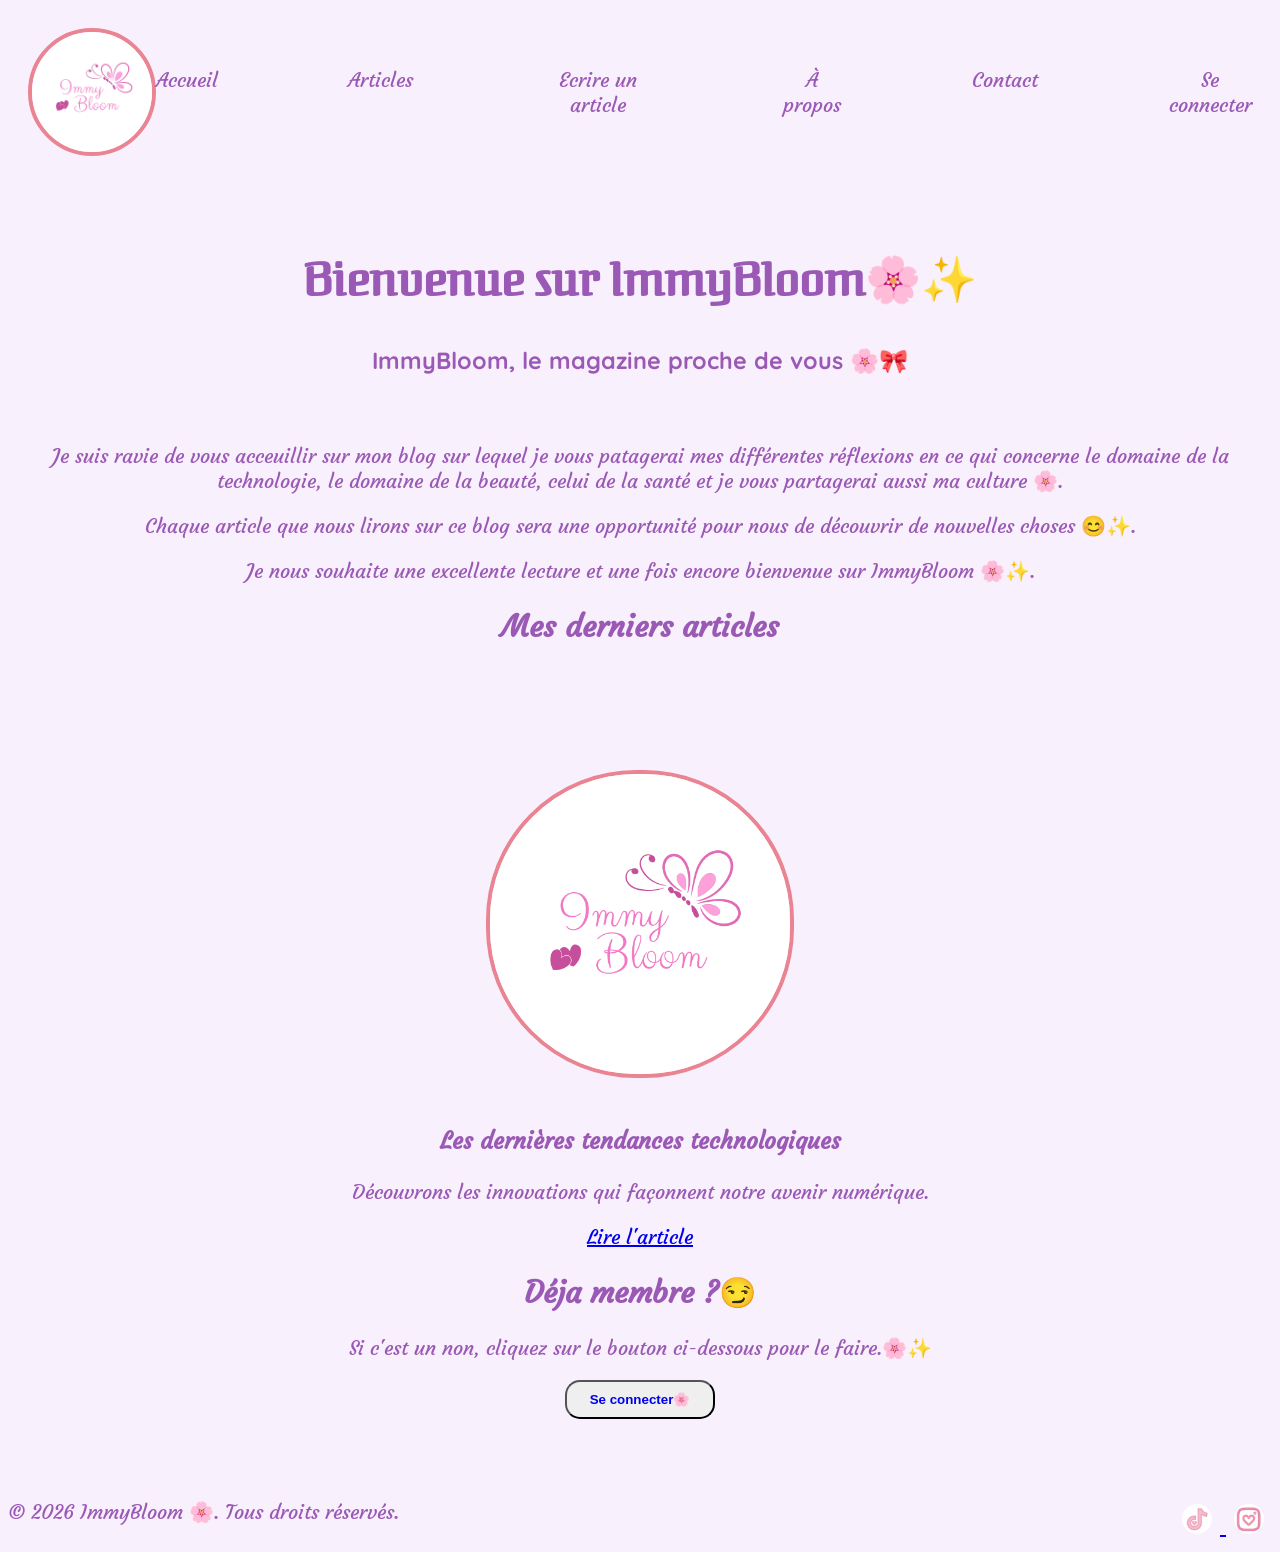
<file: index.html>
<!DOCTYPE html>
<html lang="en">
<head>
    <meta charset="UTF-8">
    <meta name="viewport" content="width=device-width, initial-scale=1.0">
    <title>ImmyBloom</title>
    <link rel="stylesheet" href="/styles/style.css">
    <link rel="icon" href="/styles/blog logo.png">
    <style>
        @import url('https://fonts.googleapis.com/css2?family=Archivo:ital,wght@0,100..900;1,100..900&family=Courgette&family=Federant&family=Inter:ital,opsz,wght@0,14..32,100..900;1,14..32,100..900&family=Lora:ital,wght@0,400..700;1,400..700&family=Nunito:ital,wght@0,200..1000;1,200..1000&family=Playfair+Display:ital,wght@0,400..900;1,400..900&family=Playwrite+NZ+Basic:wght@100..400&family=Quicksand:wght@300..700&display=swap');
    </style>
</head>
<body>
    <header>
        <img src="/styles/blog logo.png" alt="immy" class="logo">
        <nav>  
            <ul>
                <li><a href="home.html">Accueil</a></li>
                <li><a href="arti.html">Articles</a></li>
                <li><a href="newarti.html">Ecrire un article</a></li>
                <li><a href="about.html">À propos</a></li>
                <li><a href="contact.html">Contact</a></li>
                <li><a href="login.html">Se connecter</a></li>
            </ul>
        </nav>
    </header>
    <main>
        <section class="ben">
            <h2> Bienvenue sur ImmyBloom🌸✨</h2>
        </section>
        <section class="benvenida">
            <h3>ImmyBloom, le magazine proche de vous 🌸🎀</h3> <br>
            <p> Je suis ravie de vous acceuillir sur mon blog sur lequel je vous patagerai mes différentes réflexions en ce qui concerne le domaine de la technologie, le domaine de la beauté, celui de la santé et je vous partagerai aussi ma culture 🌸.</p>
            <p>Chaque article que nous lirons sur ce blog sera une opportunité pour nous de découvrir de nouvelles choses 😊✨.</p>
            <p>Je nous souhaite une excellente lecture et une fois encore bienvenue sur ImmyBloom 🌸✨.</p>
        </section>
        <section class="last">
            <h2>Mes derniers articles</h2>
            <div class="articles">
                <div class="arti">
                    <img src="/styles/blog logo.png" alt="Article 1">
                    <h3>Les dernières tendances technologiques</h3>
                    <p>Découvrons les innovations qui façonnent notre avenir numérique.</p>
                    <a href="arti.html">Lire l'article</a>
                </div>
        </section>
        <section class="cta">
            <h2>Déja membre ?😏</h2>
            <p>Si c'est un non, cliquez sur le bouton ci-dessous pour le faire.🌸✨</p>
            <button><a href="login.html">Se connecter🌸</a></button>
        </section>
    </main>
    <footer>
        <p>© 2026 ImmyBloom 🌸. Tous droits réservés.</p>
        <div class="rslinks">
            <a href="https://www.tiktok.com/@immybloom26?_r=1&_t=ZS-94QoeeWWgQW">
                <img src="/styles/LogoTikTok.jpg" alt="Tiktok">
            </a>
            <a href="https://www.instagram.com/immyb_loom/">
                <img src="/styles/logoInsta.jpg" alt="Instagram">
            </a>
        </div>
    </footer>
</body>
</html>
</file>
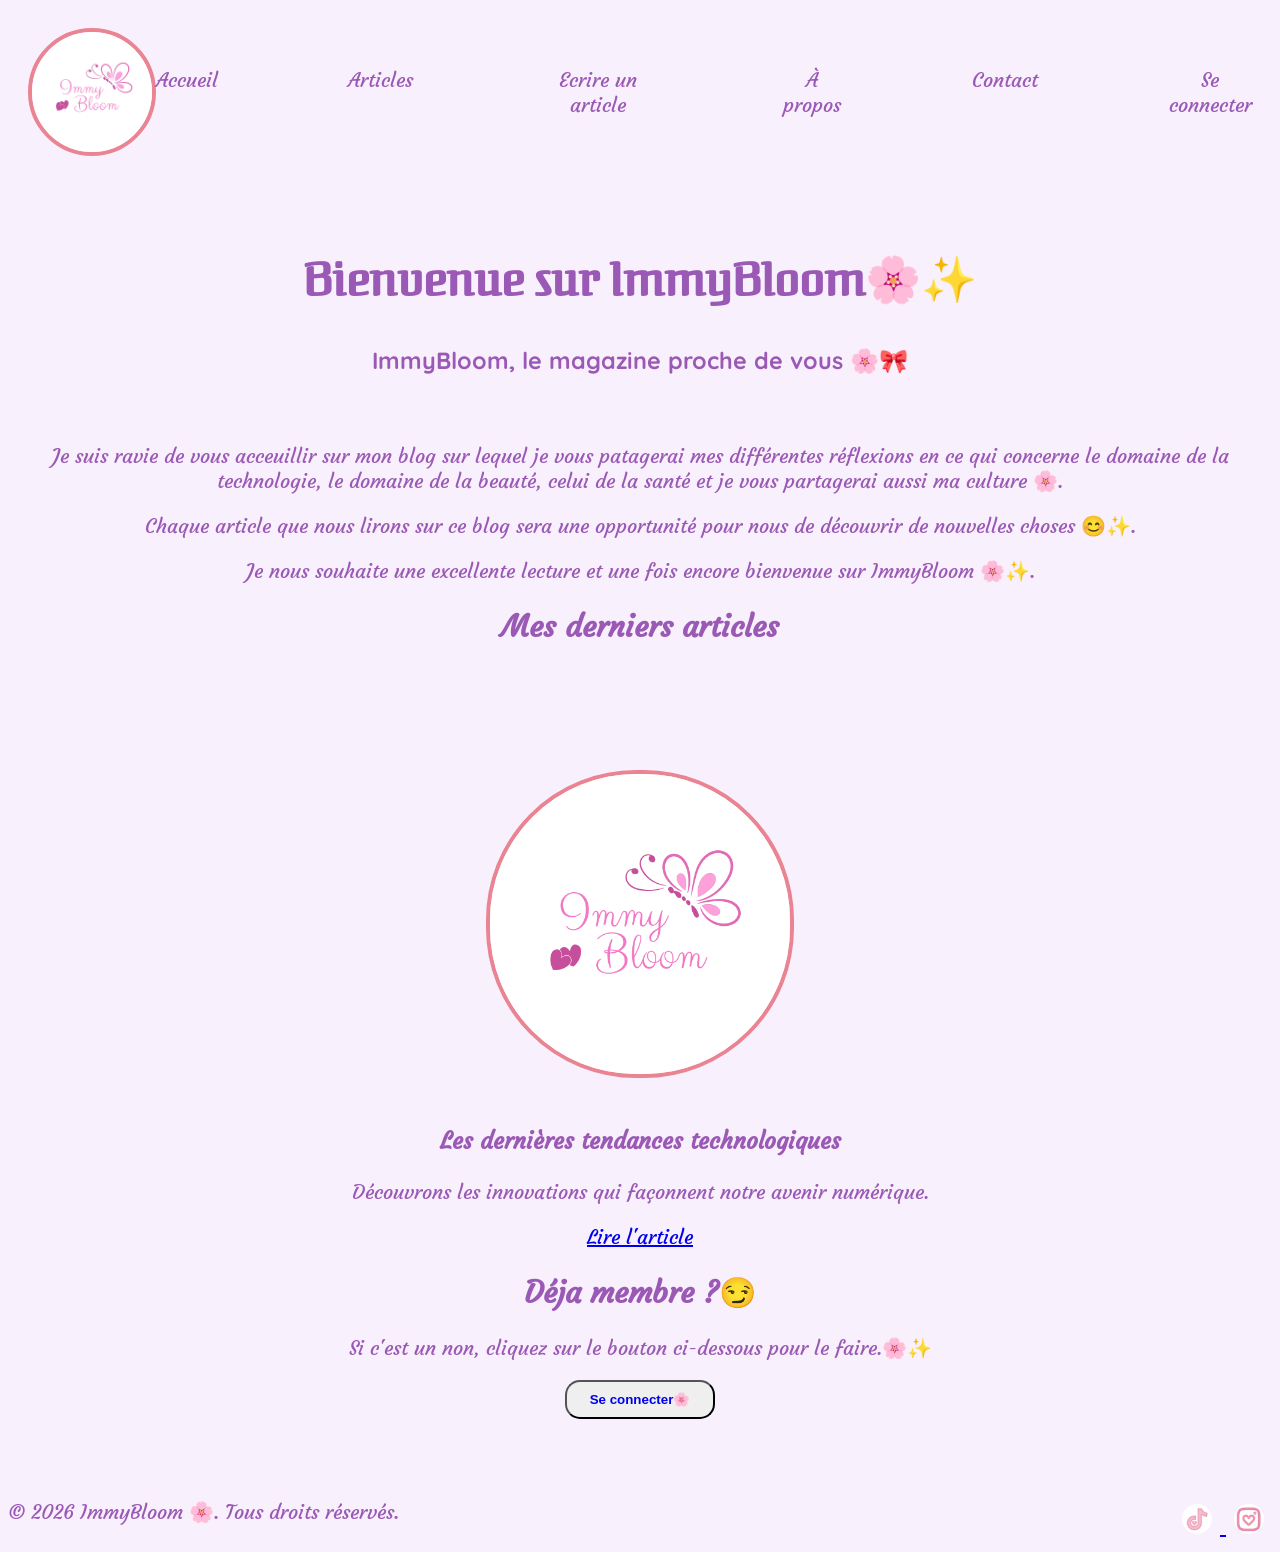
<file: templates/index.html>
<!DOCTYPE html>
<html lang="en">
<head>
    <meta charset="UTF-8">
    <meta name="viewport" content="width=device-width, initial-scale=1.0">
    <title>ImmyBloom</title>
    <link rel="stylesheet" href="/styles/style.css">
    <link rel="icon" href="/styles/blog logo.png">
    <style>
        @import url('https://fonts.googleapis.com/css2?family=Archivo:ital,wght@0,100..900;1,100..900&family=Courgette&family=Federant&family=Inter:ital,opsz,wght@0,14..32,100..900;1,14..32,100..900&family=Lora:ital,wght@0,400..700;1,400..700&family=Nunito:ital,wght@0,200..1000;1,200..1000&family=Playfair+Display:ital,wght@0,400..900;1,400..900&family=Playwrite+NZ+Basic:wght@100..400&family=Quicksand:wght@300..700&display=swap');
    </style>
</head>
<body>
    <header>
        <img src="/styles/blog logo.png" alt="immy" class="logo">
        <nav>  
            <ul>
                <li><a href="home.html">Accueil</a></li>
                <li><a href="arti.html">Articles</a></li>
                <li><a href="newarti.html">Ecrire un article</a></li>
                <li><a href="about.html">À propos</a></li>
                <li><a href="contact.html">Contact</a></li>
                <li><a href="login.html">Se connecter</a></li>
            </ul>
        </nav>
    </header>
    <main>
        <section class="ben">
            <h2> Bienvenue sur ImmyBloom🌸✨</h2>
        </section>
        <section class="benvenida">
            <h3>ImmyBloom, le magazine proche de vous 🌸🎀</h3> <br>
            <p> Je suis ravie de vous acceuillir sur mon blog sur lequel je vous patagerai mes différentes réflexions en ce qui concerne le domaine de la technologie, le domaine de la beauté, celui de la santé et je vous partagerai aussi ma culture 🌸.</p>
            <p>Chaque article que nous lirons sur ce blog sera une opportunité pour nous de découvrir de nouvelles choses 😊✨.</p>
            <p>Je nous souhaite une excellente lecture et une fois encore bienvenue sur ImmyBloom 🌸✨.</p>
        </section>
        <section class="last">
            <h2>Mes derniers articles</h2>
            <div class="articles">
                <div class="arti">
                    <img src="/styles/blog logo.png" alt="Article 1">
                    <h3>Les dernières tendances technologiques</h3>
                    <p>Découvrons les innovations qui façonnent notre avenir numérique.</p>
                    <a href="arti.html">Lire l'article</a>
                </div>
        </section>
        <section class="cta">
            <h2>Déja membre ?😏</h2>
            <p>Si c'est un non, cliquez sur le bouton ci-dessous pour le faire.🌸✨</p>
            <button><a href="login.html">Se connecter🌸</a></button>
        </section>
    </main>
    <footer>
        <p>© 2026 ImmyBloom 🌸. Tous droits réservés.</p>
        <div class="rslinks">
            <a href="https://www.tiktok.com/@immybloom26?_r=1&_t=ZS-94QoeeWWgQW">
                <img src="/styles/LogoTikTok.jpg" alt="Tiktok">
            </a>
            <a href="https://www.instagram.com/immyb_loom/">
                <img src="/styles/logoInsta.jpg" alt="Instagram">
            </a>
        </div>
    </footer>
</body>
</html>
</file>
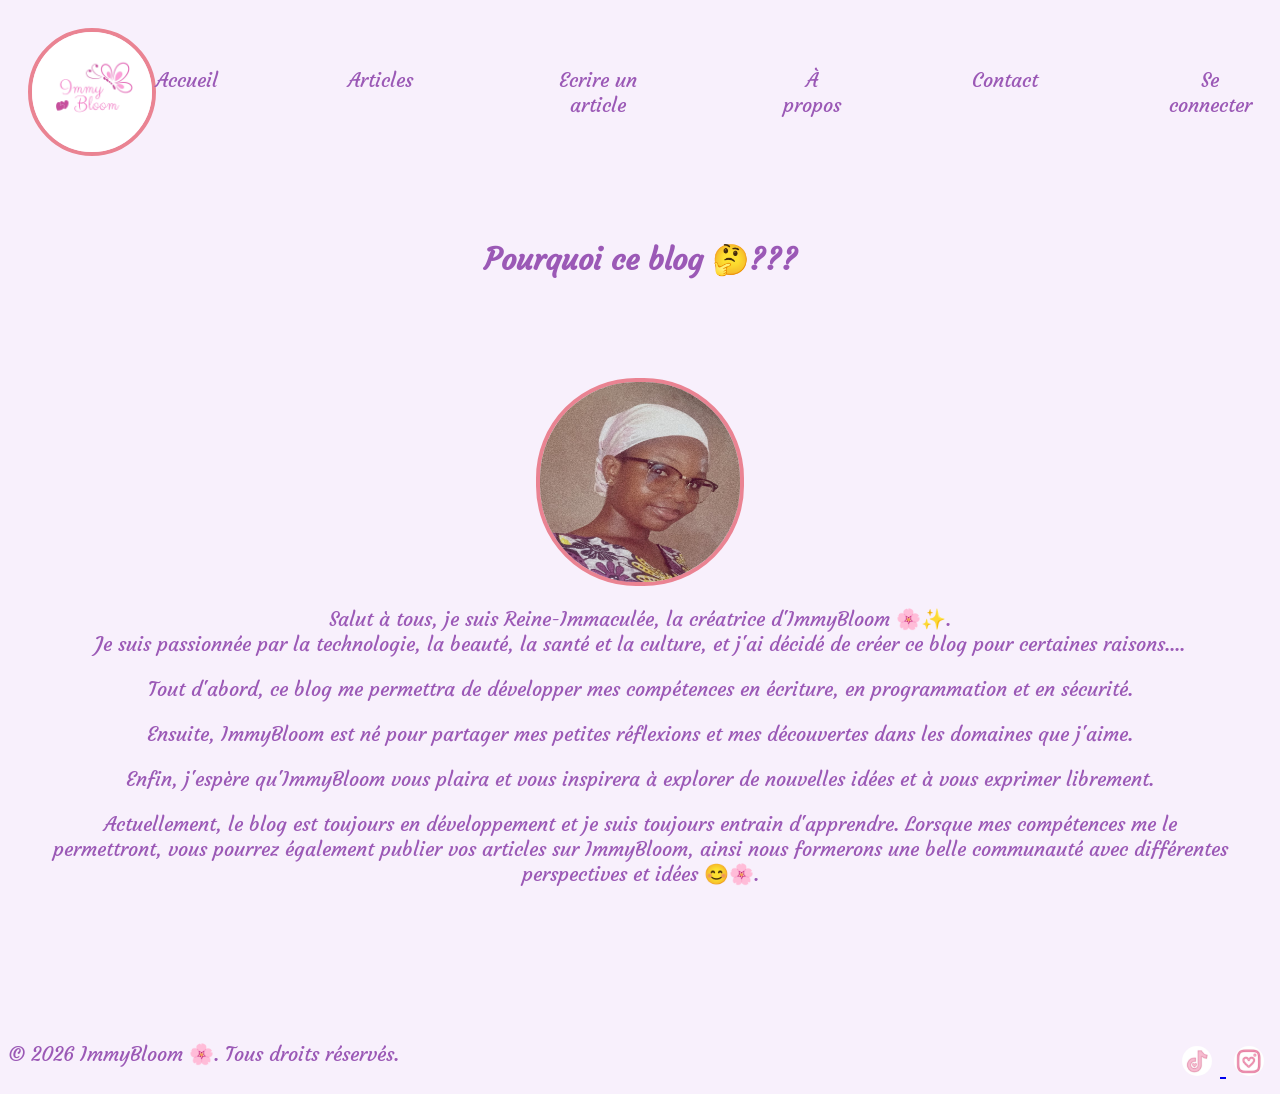
<file: about.html>
<!DOCTYPE html>
<html lang="en">
<head>
    <meta charset="UTF-8">
    <meta name="viewport" content="width=device-width, initial-scale=1.0">
    <title>ImmyBloom</title>
    <link rel="stylesheet" href="/styles/style.css">
    <link rel="icon" href="/Corps.svg">
    <style>
        @import url('https://fonts.googleapis.com/css2?family=Archivo:ital,wght@0,100..900;1,100..900&family=Courgette&family=Federant&family=Inter:ital,opsz,wght@0,14..32,100..900;1,14..32,100..900&family=Lora:ital,wght@0,400..700;1,400..700&family=Nunito:ital,wght@0,200..1000;1,200..1000&family=Playfair+Display:ital,wght@0,400..900;1,400..900&family=Playwrite+NZ+Basic:wght@100..400&family=Quicksand:wght@300..700&family=Sacramento&display=swap');
    </style>
</head>
<body>
    <header>
         <img src="/styles/blog logo.png" alt="immy" class="logo">
        <nav>
            <ul>
                <li><a href="index.html">Accueil</a></li>
                <li><a href="arti.html">Articles</a></li>
                <li><a href="newarti.html">Ecrire un article</a></li>
                <li><a href="about.html">À propos</a></li>
                <li><a href="contact.html">Contact</a></li>
                <li><a href="login.html">Se connecter</a></li>
            </ul>
        </nav>
    </header>
    <main>
        <section class="about">
            <div class="contenu">
                <h2>Pourquoi ce blog 🤔???</h2> <br> <br> <br>
                <div class="perso">
                    <img src="/styles/Snapchat-1335810172.jpg" alt="Reine-Immaculée"> <br>
                </div> 
                <div class="intro">
                    <p>Salut à tous, je suis Reine-Immaculée, la créatrice d'ImmyBloom 🌸✨. <br> Je suis passionnée par la technologie, la beauté, la santé et la culture, et j'ai décidé de créer ce blog pour certaines raisons....</p> 
                    <p>Tout d'abord, ce blog me permettra de développer mes compétences en écriture, en programmation et en sécurité.</p>
                    <p>Ensuite, ImmyBloom est né pour partager mes petites réflexions et mes découvertes dans les domaines que j'aime.</p>
                    <p>Enfin, j'espère qu'ImmyBloom vous plaira et vous inspirera à explorer de nouvelles idées et à vous exprimer librement.</p>
                    <p>Actuellement, le blog est toujours en développement et je suis toujours entrain d'apprendre. Lorsque mes compétences me le permettront, vous pourrez également publier vos articles sur ImmyBloom, ainsi nous formerons une belle communauté avec différentes perspectives et idées 😊🌸.</p> <br><br> <br>
                </div>
            </div>
            
        </section>
    </main>
    <footer>
        <p>© 2026 ImmyBloom 🌸. Tous droits réservés.</p>
        <div class="rslinks">
            <a href="https://www.tiktok.com/@immybloom26?_r=1&_t=ZS-94QoeeWWgQW">
                <img src="/styles/LogoTikTok.jpg" alt="Tiktok">
            </a>
            <a href="https://www.instagram.com/immyb_loom/">
                <img src="/styles/logoInsta.jpg" alt="Instagram">
            </a>
        </div>
    </footer>
</body>
</html>
</file>
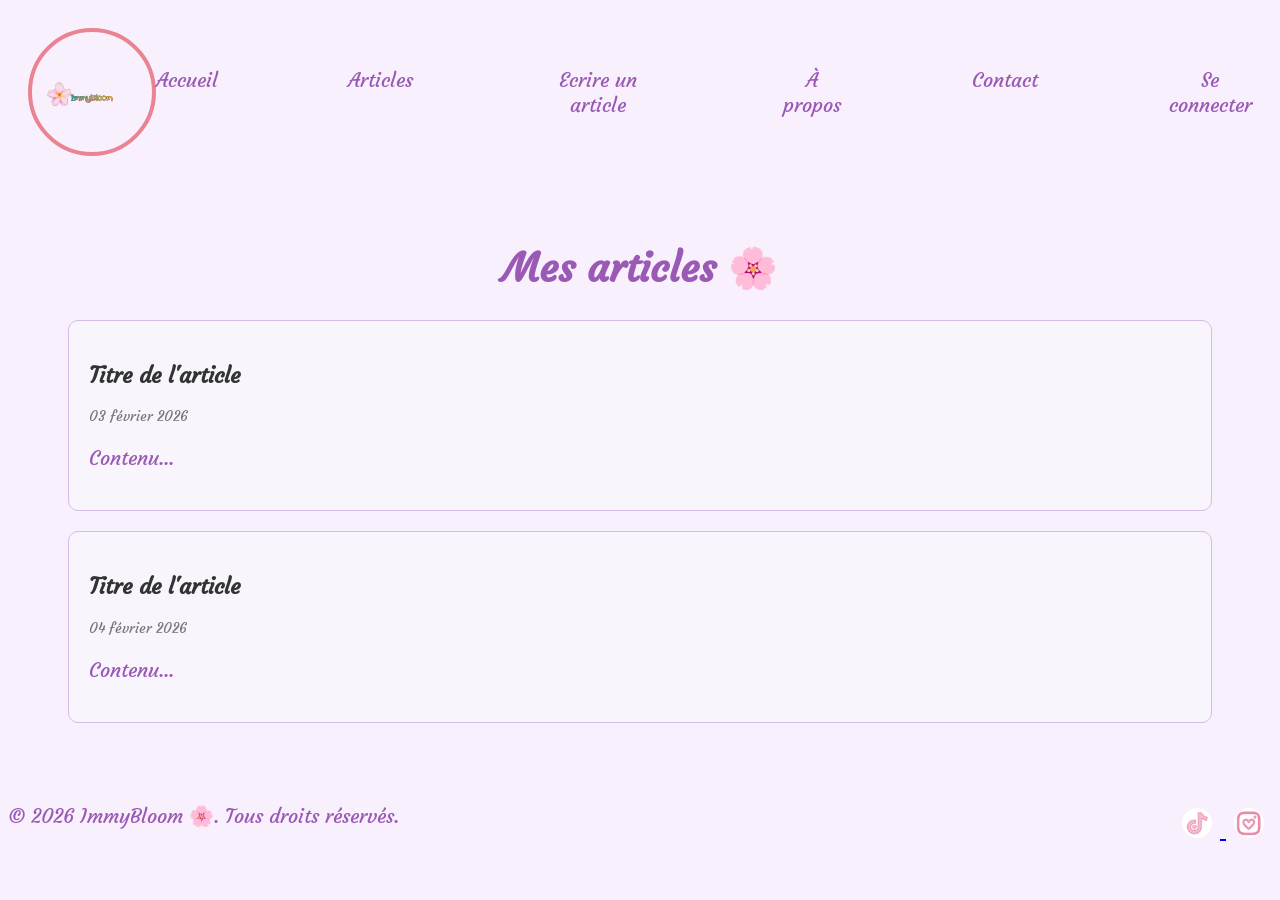
<file: arti.html>
<!DOCTYPE html>
<html lang="en">
<head>
    <meta charset="UTF-8">
    <meta name="viewport" content="width=device-width, initial-scale=1.0">
    <title>Article</title>
    <link rel="stylesheet" href="/styles/style.css">
    <link rel="icon" href="/styles/blog logo.png">
    <style>
        @import url('https://fonts.googleapis.com/css2?family=Archivo:ital,wght@0,100..900;1,100..900&family=Courgette&family=Inter:ital,opsz,wght@0,14..32,100..900;1,14..32,100..900&family=Lora:ital,wght@0,400..700;1,400..700&family=Nunito:ital,wght@0,200..1000;1,200..1000&family=Playfair+Display:ital,wght@0,400..900;1,400..900&family=Quicksand:wght@300..700&display=swap');
    </style>
</head>
<body>
    <header>
        <img src="/Corps.svg" alt="immy" class="logo">
        <nav>
            <ul>
                <li><a href="index.html">Accueil</a></li>
                <li><a href="arti.html">Articles</a></li>
                <li><a href="newarti.html">Ecrire un article</a></li>
                <li><a href="about.html">À propos</a></li>
                <li><a href="contact.html">Contact</a></li>
                <li><a href="login.html">Se connecter</a></li>
            </ul>
        </nav>
    </header>

    <main class="artiii">
        <h1>Mes articles 🌸</h1>
        <div class="grille">

        <article class="carte">
            <h2>Titre de l'article</h2>
            <p class="date">03 février 2026</p>
            <p>Contenu...</p>
        </article>

        <article class="carte">
            <h2>Titre de l'article</h2>
            <p class="date">04 février 2026</p>
            <p>Contenu...</p>
        </article>
  </div>
</main>
    <footer>
        <p>© 2026 ImmyBloom 🌸. Tous droits réservés.</p>
        <div class="rslinks">
            <a href="https://www.tiktok.com/@immybloom26?_r=1&_t=ZS-94QoeeWWgQW">
                <img src="/styles/LogoTikTok.jpg" alt="Tiktok">
            </a>
            <a href="https://www.instagram.com/immyb_loom/">
                <img src="/styles/logoInsta.jpg" alt="Instagram">
            </a>
        </div>
    </footer>
</body>
</html>
</file>
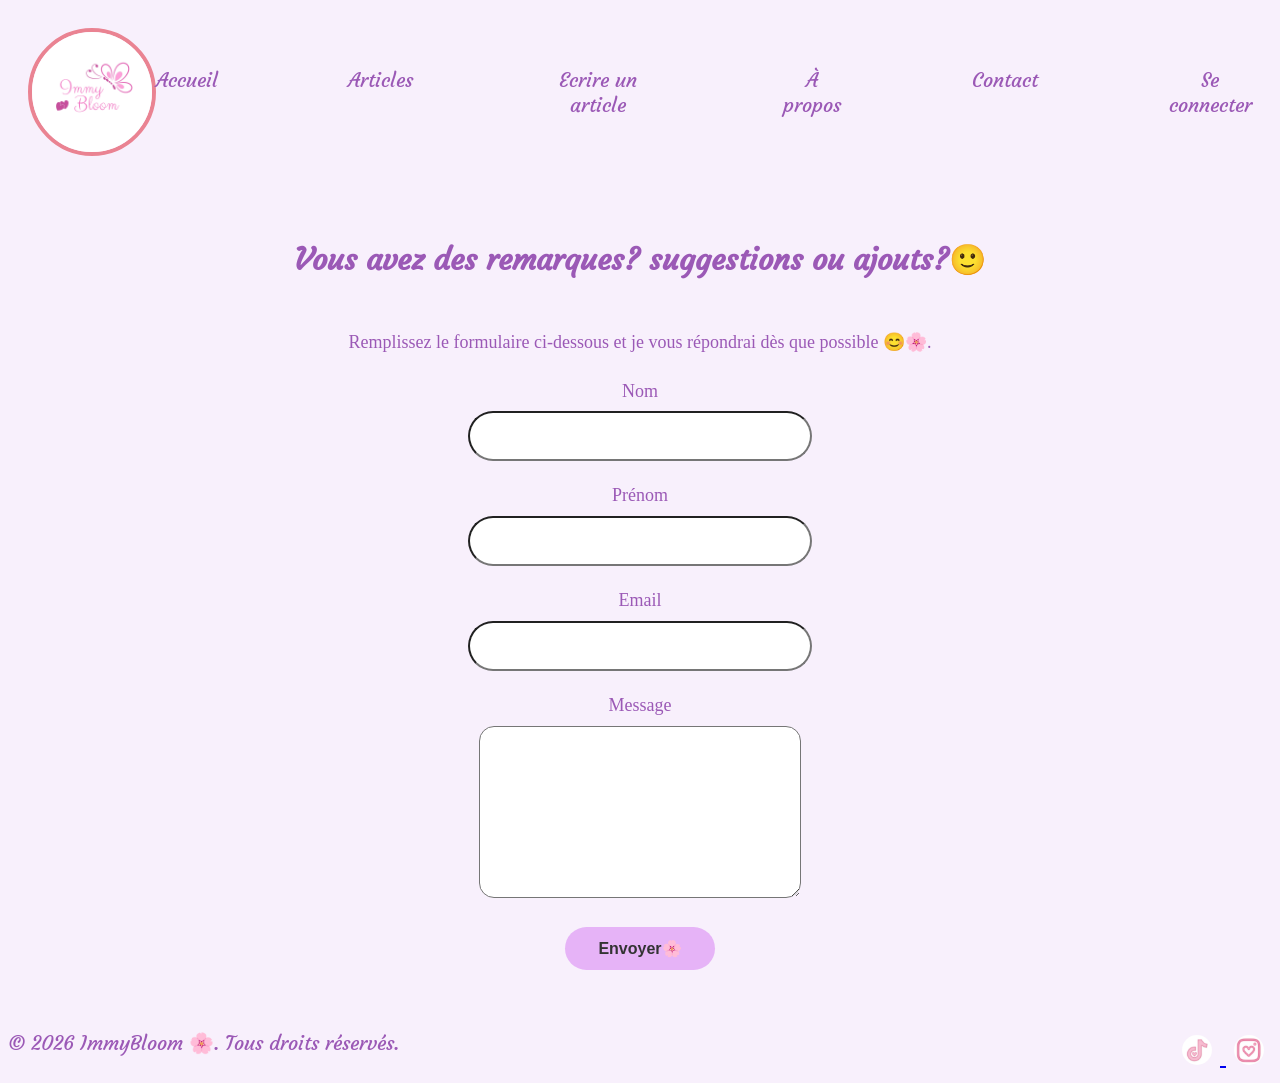
<file: contact.html>
<!DOCTYPE html>
<html lang="en">
<head>
    <meta charset="UTF-8">
    <meta name="viewport" content="width=device-width, initial-scale=1.0">
    <title>Contact</title>
    <link rel="stylesheet" href="/styles/style.css">
    <link rel="icon" href="/styles/blog logo.png">
    <style>
        @import url('https://fonts.googleapis.com/css2?family=Archivo:ital,wght@0,100..900;1,100..900&family=Courgette&family=Inter:ital,opsz,wght@0,14..32,100..900;1,14..32,100..900&family=Lora:ital,wght@0,400..700;1,400..700&family=Nunito:ital,wght@0,200..1000;1,200..1000&family=Playfair+Display:ital,wght@0,400..900;1,400..900&family=Quicksand:wght@300..700&display=swap');
    </style>
</head>
<body>
    <header>
        <img src="/styles/blog logo.png" alt="immy" class="logo">
        <nav>
            <ul>
                <li><a href="index.html">Accueil</a></li>
                <li><a href="arti.html">Articles</a></li>
                <li><a href="newarti.html">Ecrire un article</a></li>
                <li><a href="about.html">À propos</a></li>
                <li><a href="contact.html">Contact</a></li>
                <li><a href="login.html">Se connecter</a></li>
            </ul>
        </nav>
    </header>
    <main>
        <section class="contact">
            <h2>Vous avez des remarques? suggestions ou ajouts?🙂 </h2>
            <p>Remplissez le formulaire ci-dessous et je vous répondrai dès que possible 😊🌸.</p>
            <form action="submit_contact_form" method="post">
                <p>
                    <label for="name">Nom</label>
                    <input type="text" id="name" name="nom" required>
                </p>
                <p>
                    <label for="prenom">Prénom</label>
                    <input type="text" id="prenom" name="prenom" required>
                </p>
                <p>
                    <label for="email">Email</label>
                    <input type="email" id="email" name="email" required>
                </p>
                <p class="mess">
                    <label for="message">Message</label>
                    <textarea id="message" name="message" rows="10" required></textarea>
                </p>
                <button type="submit">Envoyer🌸</button>
            </form>
        </section>
    </main>
    <footer>
        <p>© 2026 ImmyBloom 🌸. Tous droits réservés.</p>
        <div class="rslinks">
            <a href="https://www.tiktok.com/@immybloom26?_r=1&_t=ZS-94QoeeWWgQW">
                <img src="/styles/LogoTikTok.jpg" alt="Tiktok">
            </a>
            <a href="https://www.instagram.com/immyb_loom/">
                <img src="/styles/logoInsta.jpg" alt="Instagram">
            </a>
        </div>
    </footer>
</body>
</html>
</file>
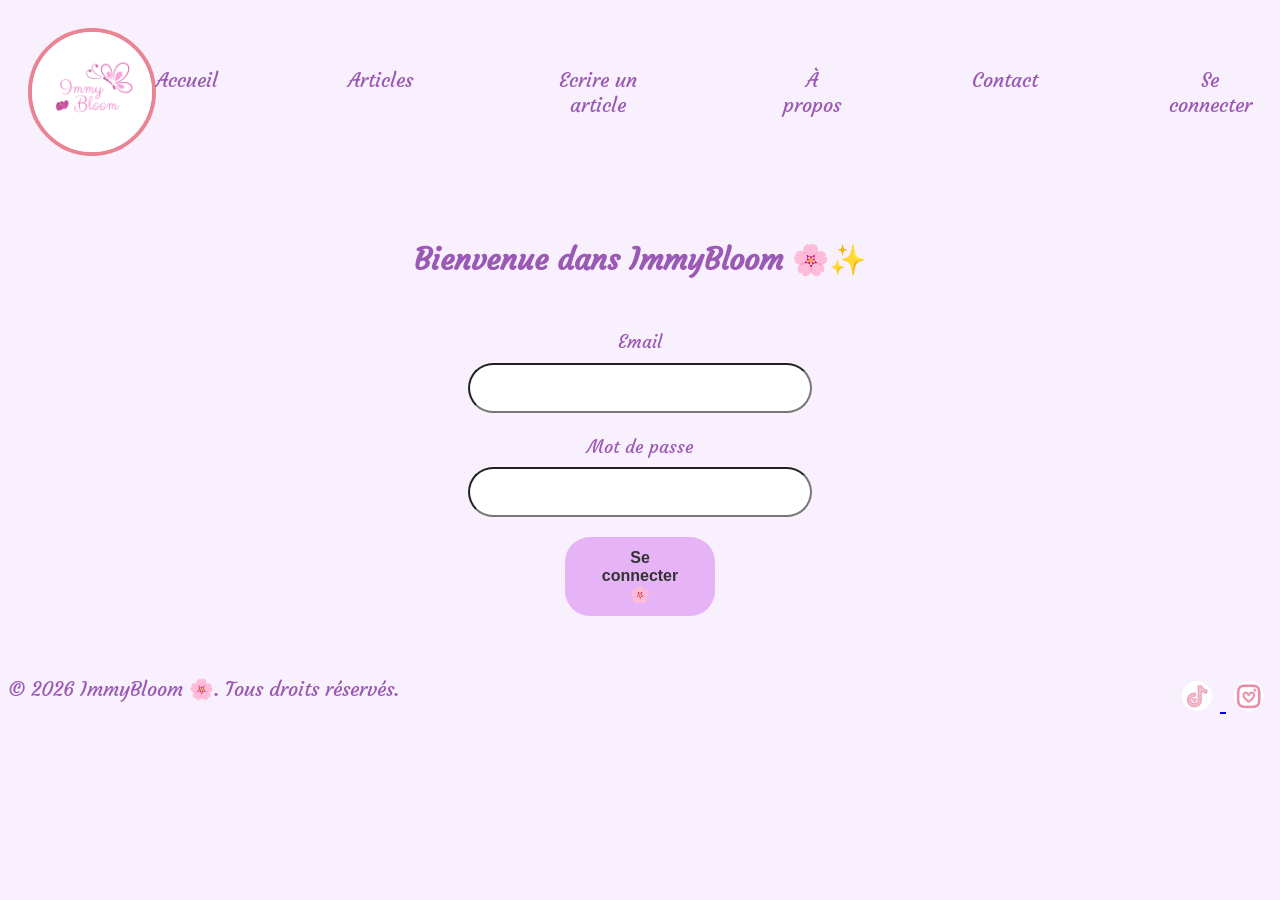
<file: login.html>
<!DOCTYPE html>
<html lang="fr">
<head>
    <meta charset="UTF-8">
    <meta name="viewport" content="width=device-width, initial-scale=1.0">
    <title>Se connecter</title>
    <link rel="stylesheet" href="/styles/style.css">
    <link rel="icon" href="/styles/blog logo.png">
    <style>
        @import url('https://fonts.googleapis.com/css2?family=Archivo:ital,wght@0,100..900;1,100..900&family=Courgette&family=Federant&family=Inter:ital,opsz,wght@0,14..32,100..900;1,14..32,100..900&family=Lora:ital,wght@0,400..700;1,400..700&family=Nunito:ital,wght@0,200..1000;1,200..1000&family=Playfair+Display:ital,wght@0,400..900;1,400..900&family=Playwrite+NZ+Basic:wght@100..400&family=Quicksand:wght@300..700&display=swap');
    </style>
</head>
<body>
    <header>
         <img src="/styles/blog logo.png" alt="immy" class="logo">
        <nav>
            <ul>
                <li><a href="index.html">Accueil</a></li>
                <li><a href="arti.html">Articles</a></li>
                <li><a href="newarti.html">Ecrire un article</a></li>
                <li><a href="about.html">À propos</a></li>
                <li><a href="contact.html">Contact</a></li>
                <li><a href="login.html">Se connecter</a></li>
            </ul>
        </nav>
    </header>

    <main>
        <section class="log">
            <h2>Bienvenue dans ImmyBloom 🌸✨</h2>
            <form action="submit_login_form" method="post">
                <p>
                    <label for="email">Email </label>
                    <input type="email" id="email" name="email" required>
                </p>
                <p>
                    <label for="password">Mot de passe </label>
                    <input type="password" id="password" name="password" required>
                </p>
                <button type="submit">Se connecter 🌸</button>
            </form>
        </section>
    </main>

    <footer>
        <p>© 2026 ImmyBloom 🌸. Tous droits réservés.</p>
        <div class="rslinks">
            <a href="https://www.tiktok.com/@immybloom26?_r=1&_t=ZS-94QoeeWWgQW">
                <img src="/styles/LogoTikTok.jpg" alt="Tiktok">
            </a>
            <a href="https://www.instagram.com/immyb_loom/">
                <img src="/styles/logoInsta.jpg" alt="Instagram">
            </a>
        </div>
    </footer>
</body>
</html>
</file>
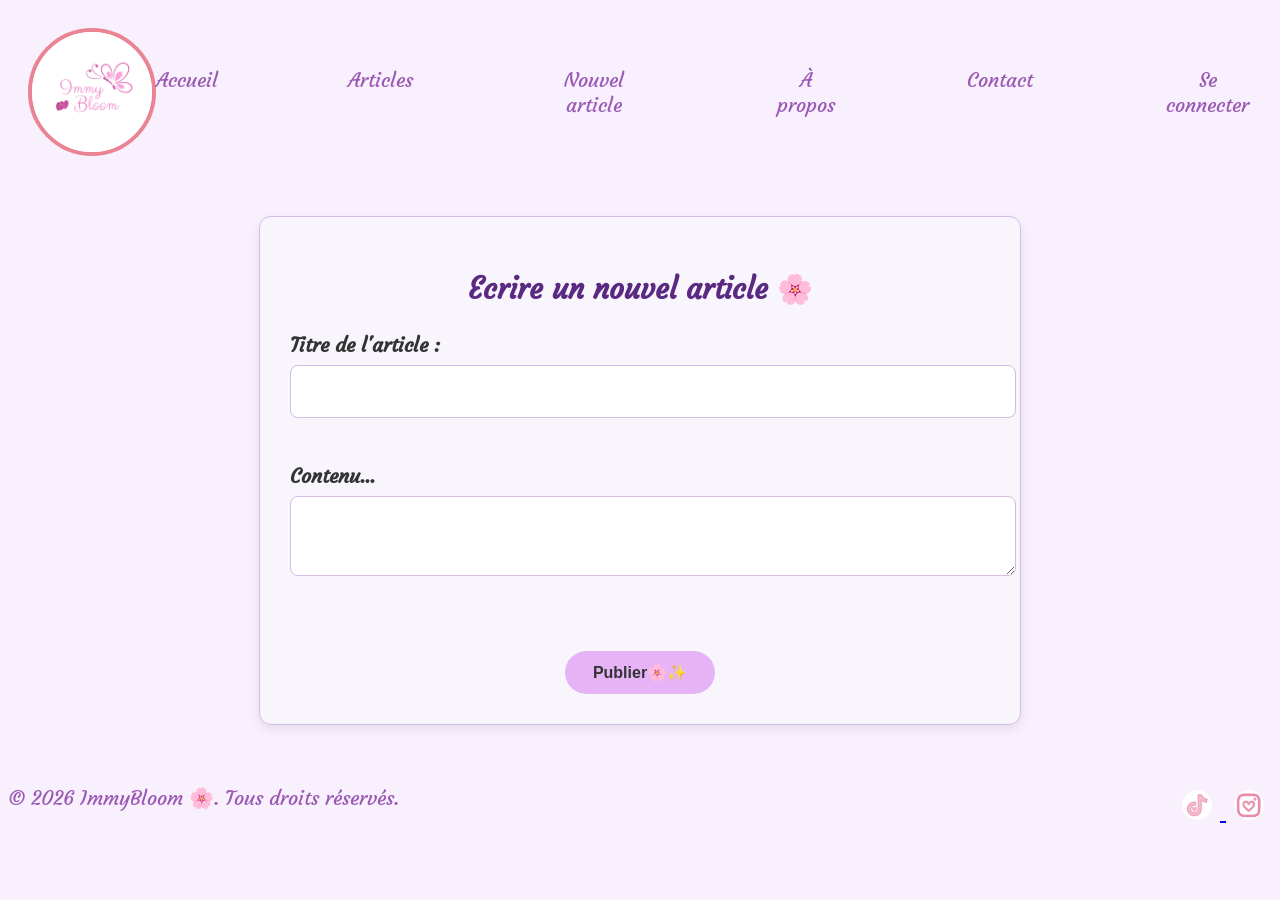
<file: newarti.html>
<!DOCTYPE html>
<html lang="en">
<head>
    <meta charset="UTF-8">
    <meta name="viewport" content="width=device-width, initial-scale=1.0">
    <title>Nouvel article</title>
    <link rel="stylesheet" href="/styles/style.css">
    <link rel="icon" href="/styles/blog logo.png">
    <style>
        @import url('https://fonts.googleapis.com/css2?family=Archivo:ital,wght@0,100..900;1,100..900&family=Courgette&family=Inter:ital,opsz,wght@0,14..32,100..900;1,14..32,100..900&family=Lora:ital,wght@0,400..700;1,400..700&family=Nunito:ital,wght@0,200..1000;1,200..1000&family=Playfair+Display:ital,wght@0,400..900;1,400..900&family=Quicksand:wght@300..700&display=swap');
    </style>
</head>
<body>
    <header>
        <img src="/styles/blog logo.png" alt="immy" class="logo">
        <nav>
            <ul>
                <li><a href="index.html">Accueil</a></li>
                <li><a href="arti.html">Articles</a></li>
                <li><a href="newarti.html">Nouvel article</a></li>
                <li><a href="about.html">À propos</a></li>
                <li><a href="contact.html">Contact</a></li>
                <li><a href="login.html">Se connecter</a></li>
            </ul>
        </nav>
    </header>
    <main class="newart">
        <section class="nouvel">
            <h2>Ecrire un nouvel article 🌸</h2>
            <form action="/submit_article" id="arti" method="post">
                <label for="title">Titre de l'article :</label>
                <input type="text" id="title" name="titre" required> <br> <br>
                <label for="content">Contenu...</label>
                <textarea name="content" id="contenu" required></textarea> <br> <br> <br>
                <button type="submit">Publier🌸✨</button>
            </form>
            
            <script>
                const textarea = document.getElementById("contenu");

               textarea.addEventListener("input", function() {
               this.style.height = "auto";   // réinitialise la hauteur
               this.style.height = this.scrollHeight + "px"; // ajuste selon le contenu
             });
           </script>

        </section>
    </main>
    <footer>
        <p>© 2026 ImmyBloom 🌸. Tous droits réservés.</p>
        <div class="rslinks">
            <a href="https://www.tiktok.com/@immybloom26?_r=1&_t=ZS-94QoeeWWgQW">
                <img src="/styles/LogoTikTok.jpg" alt="Tiktok">
            </a>
            <a href="https://www.instagram.com/immyb_loom/">
                <img src="/styles/logoInsta.jpg" alt="Instagram">
            </a>
        </div>
    </footer>
</body>
</html>
</file>
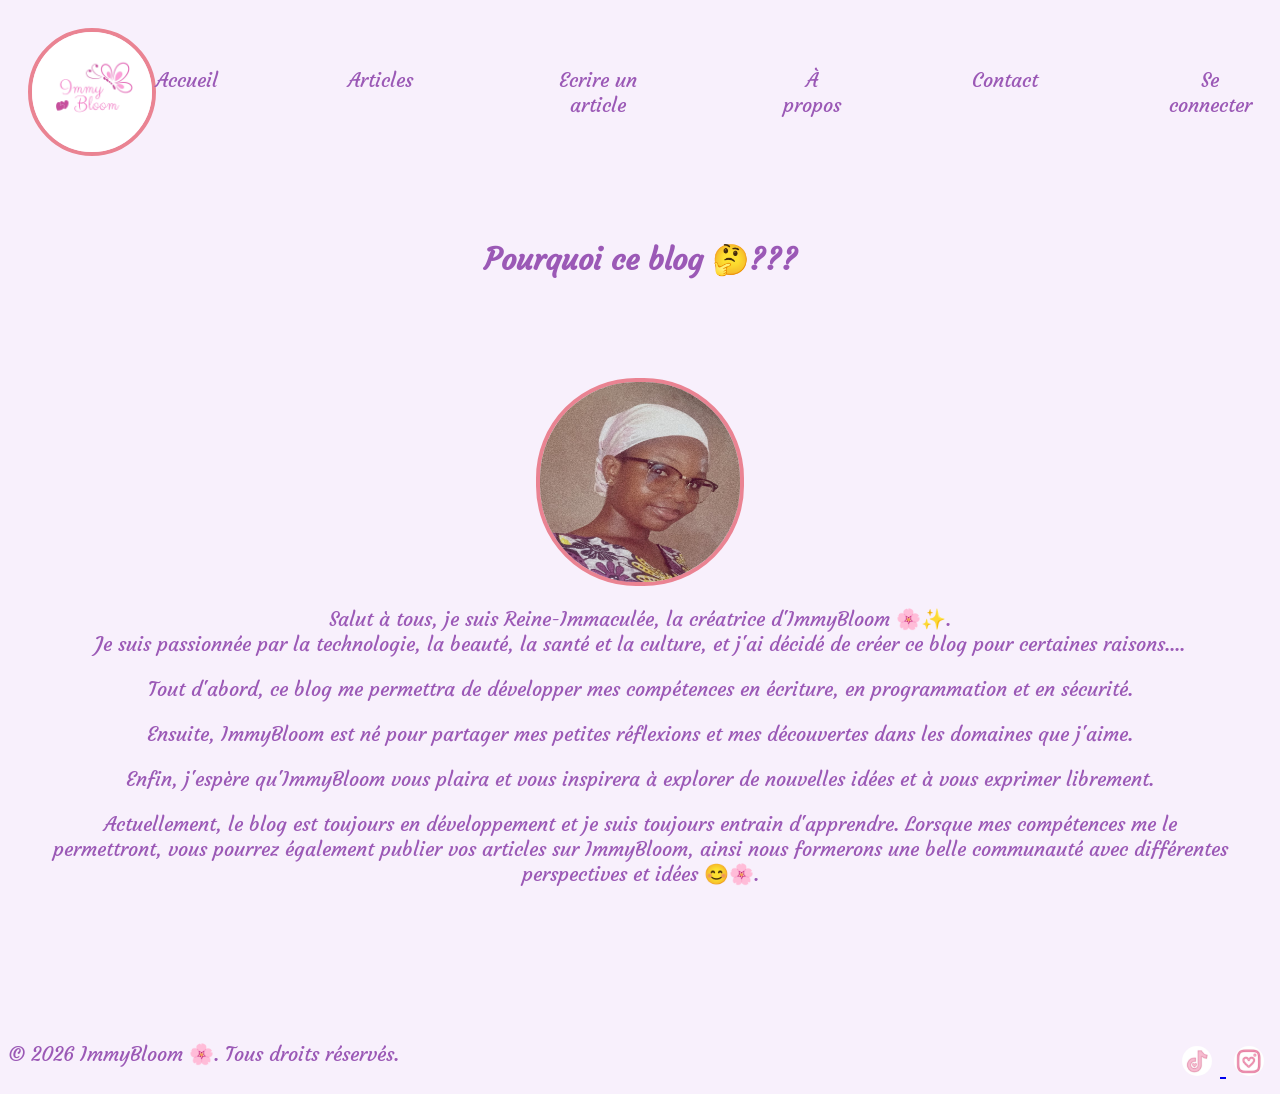
<file: templates/about.html>
<!DOCTYPE html>
<html lang="en">
<head>
    <meta charset="UTF-8">
    <meta name="viewport" content="width=device-width, initial-scale=1.0">
    <title>ImmyBloom</title>
    <link rel="stylesheet" href="/styles/style.css">
    <link rel="icon" href="/Corps.svg">
    <style>
        @import url('https://fonts.googleapis.com/css2?family=Archivo:ital,wght@0,100..900;1,100..900&family=Courgette&family=Federant&family=Inter:ital,opsz,wght@0,14..32,100..900;1,14..32,100..900&family=Lora:ital,wght@0,400..700;1,400..700&family=Nunito:ital,wght@0,200..1000;1,200..1000&family=Playfair+Display:ital,wght@0,400..900;1,400..900&family=Playwrite+NZ+Basic:wght@100..400&family=Quicksand:wght@300..700&family=Sacramento&display=swap');
    </style>
</head>
<body>
    <header>
         <img src="/styles/blog logo.png" alt="immy" class="logo">
        <nav>
            <ul>
                <li><a href="index.html">Accueil</a></li>
                <li><a href="arti.html">Articles</a></li>
                <li><a href="newarti.html">Ecrire un article</a></li>
                <li><a href="about.html">À propos</a></li>
                <li><a href="contact.html">Contact</a></li>
                <li><a href="login.html">Se connecter</a></li>
            </ul>
        </nav>
    </header>
    <main>
        <section class="about">
            <div class="contenu">
                <h2>Pourquoi ce blog 🤔???</h2> <br> <br> <br>
                <div class="perso">
                    <img src="/styles/Snapchat-1335810172.jpg" alt="Reine-Immaculée"> <br>
                </div> 
                <div class="intro">
                    <p>Salut à tous, je suis Reine-Immaculée, la créatrice d'ImmyBloom 🌸✨. <br> Je suis passionnée par la technologie, la beauté, la santé et la culture, et j'ai décidé de créer ce blog pour certaines raisons....</p> 
                    <p>Tout d'abord, ce blog me permettra de développer mes compétences en écriture, en programmation et en sécurité.</p>
                    <p>Ensuite, ImmyBloom est né pour partager mes petites réflexions et mes découvertes dans les domaines que j'aime.</p>
                    <p>Enfin, j'espère qu'ImmyBloom vous plaira et vous inspirera à explorer de nouvelles idées et à vous exprimer librement.</p>
                    <p>Actuellement, le blog est toujours en développement et je suis toujours entrain d'apprendre. Lorsque mes compétences me le permettront, vous pourrez également publier vos articles sur ImmyBloom, ainsi nous formerons une belle communauté avec différentes perspectives et idées 😊🌸.</p> <br><br> <br>
                </div>
            </div>
            
        </section>
    </main>
    <footer>
        <p>© 2026 ImmyBloom 🌸. Tous droits réservés.</p>
        <div class="rslinks">
            <a href="https://www.tiktok.com/@immybloom26?_r=1&_t=ZS-94QoeeWWgQW">
                <img src="/styles/LogoTikTok.jpg" alt="Tiktok">
            </a>
            <a href="https://www.instagram.com/immyb_loom/">
                <img src="/styles/logoInsta.jpg" alt="Instagram">
            </a>
        </div>
    </footer>
</body>
</html>
</file>
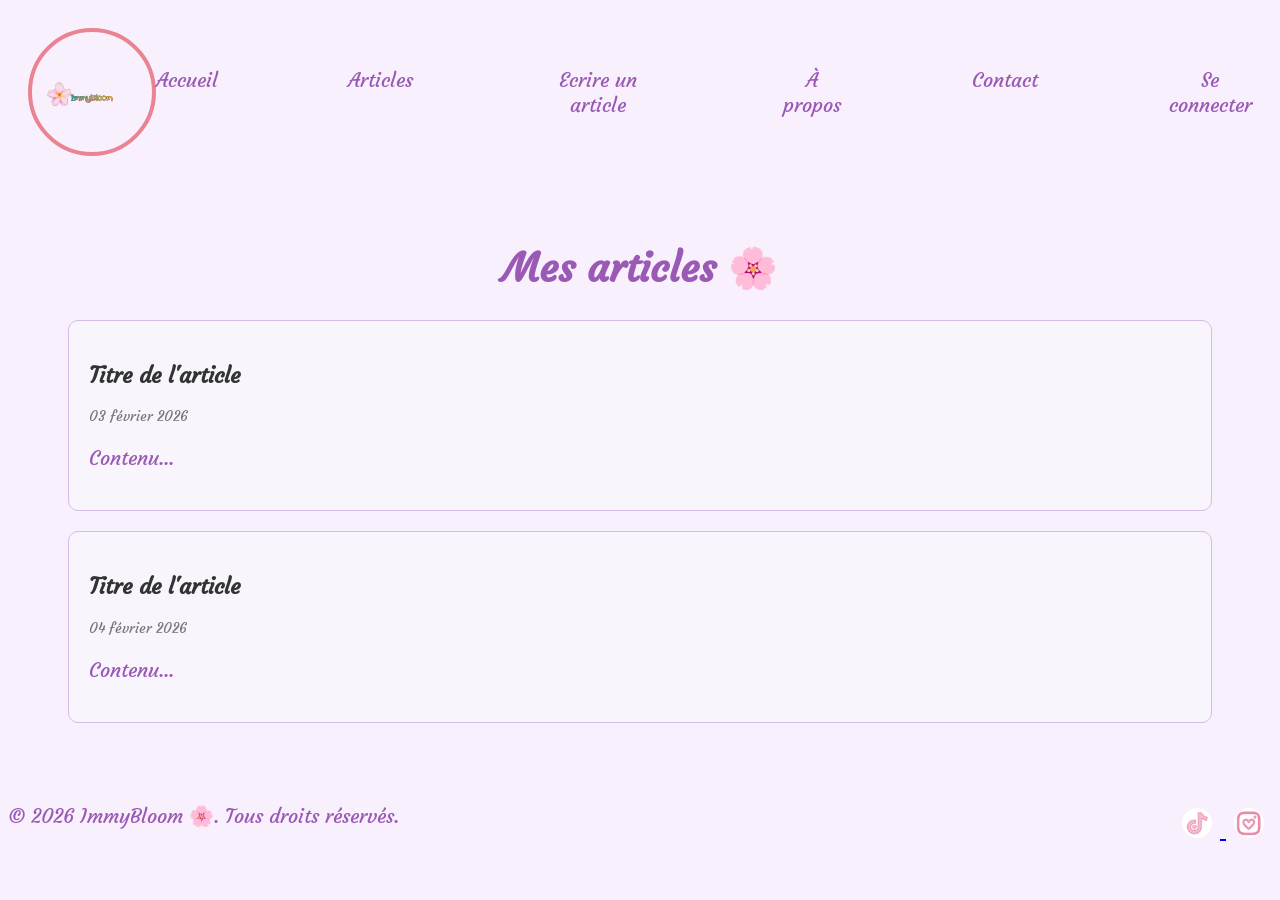
<file: templates/arti.html>
<!DOCTYPE html>
<html lang="en">
<head>
    <meta charset="UTF-8">
    <meta name="viewport" content="width=device-width, initial-scale=1.0">
    <title>Article</title>
    <link rel="stylesheet" href="/styles/style.css">
    <link rel="icon" href="/styles/blog logo.png">
    <style>
        @import url('https://fonts.googleapis.com/css2?family=Archivo:ital,wght@0,100..900;1,100..900&family=Courgette&family=Inter:ital,opsz,wght@0,14..32,100..900;1,14..32,100..900&family=Lora:ital,wght@0,400..700;1,400..700&family=Nunito:ital,wght@0,200..1000;1,200..1000&family=Playfair+Display:ital,wght@0,400..900;1,400..900&family=Quicksand:wght@300..700&display=swap');
    </style>
</head>
<body>
    <header>
        <img src="/Corps.svg" alt="immy" class="logo">
        <nav>
            <ul>
                <li><a href="index.html">Accueil</a></li>
                <li><a href="arti.html">Articles</a></li>
                <li><a href="newarti.html">Ecrire un article</a></li>
                <li><a href="about.html">À propos</a></li>
                <li><a href="contact.html">Contact</a></li>
                <li><a href="login.html">Se connecter</a></li>
            </ul>
        </nav>
    </header>

    <main class="artiii">
        <h1>Mes articles 🌸</h1>
        <div class="grille">

        <article class="carte">
            <h2>Titre de l'article</h2>
            <p class="date">03 février 2026</p>
            <p>Contenu...</p>
        </article>

        <article class="carte">
            <h2>Titre de l'article</h2>
            <p class="date">04 février 2026</p>
            <p>Contenu...</p>
        </article>
  </div>
</main>
    <footer>
        <p>© 2026 ImmyBloom 🌸. Tous droits réservés.</p>
        <div class="rslinks">
            <a href="https://www.tiktok.com/@immybloom26?_r=1&_t=ZS-94QoeeWWgQW">
                <img src="/styles/LogoTikTok.jpg" alt="Tiktok">
            </a>
            <a href="https://www.instagram.com/immyb_loom/">
                <img src="/styles/logoInsta.jpg" alt="Instagram">
            </a>
        </div>
    </footer>
</body>
</html>
</file>
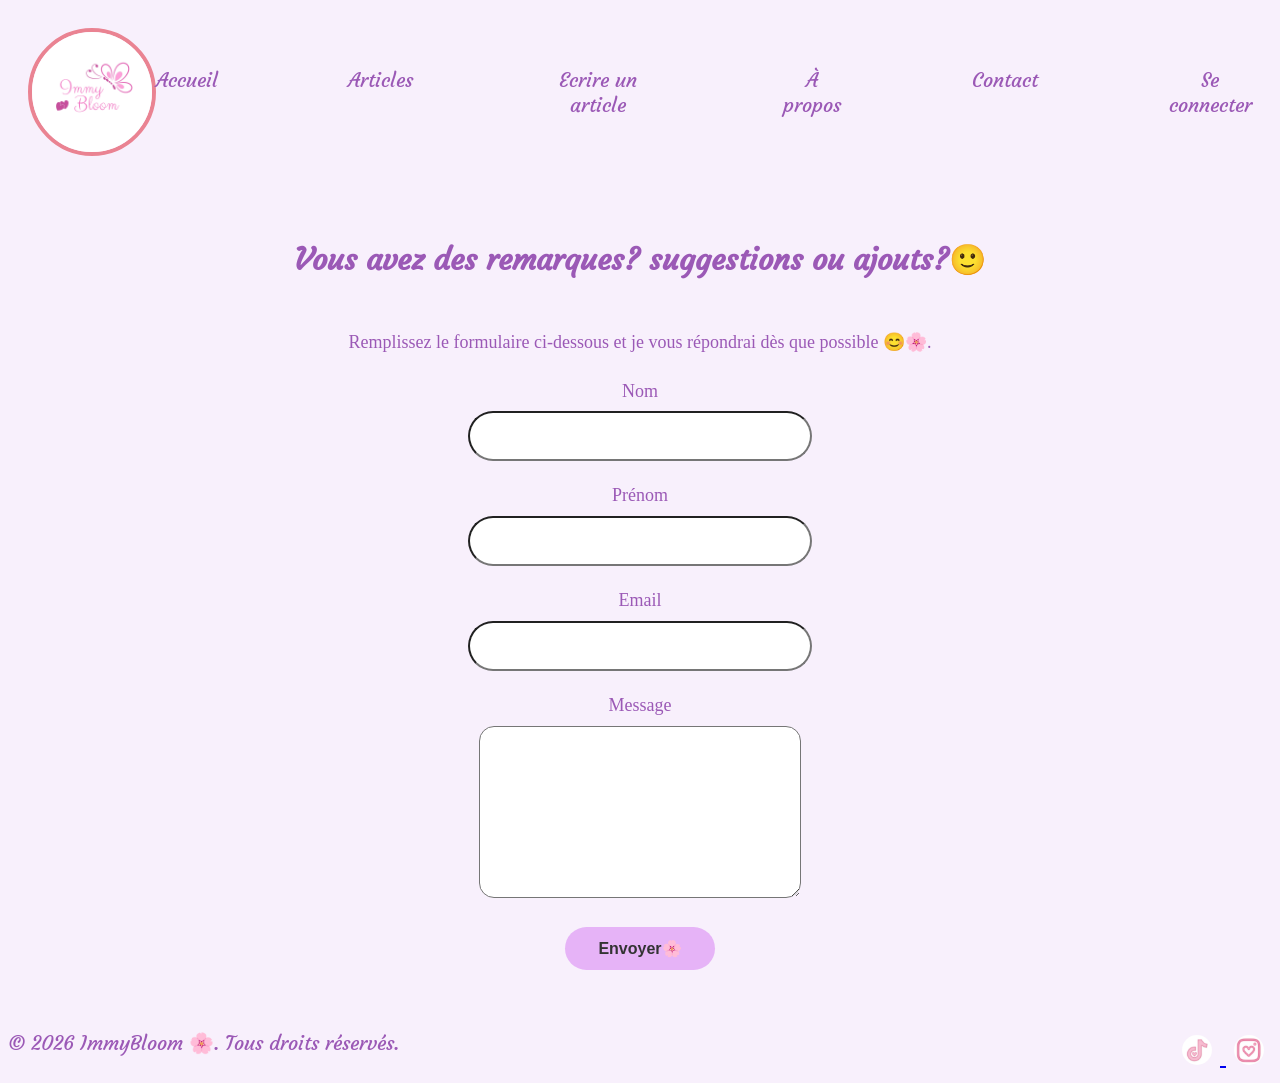
<file: templates/contact.html>
<!DOCTYPE html>
<html lang="en">
<head>
    <meta charset="UTF-8">
    <meta name="viewport" content="width=device-width, initial-scale=1.0">
    <title>Contact</title>
    <link rel="stylesheet" href="/styles/style.css">
    <link rel="icon" href="/styles/blog logo.png">
    <style>
        @import url('https://fonts.googleapis.com/css2?family=Archivo:ital,wght@0,100..900;1,100..900&family=Courgette&family=Inter:ital,opsz,wght@0,14..32,100..900;1,14..32,100..900&family=Lora:ital,wght@0,400..700;1,400..700&family=Nunito:ital,wght@0,200..1000;1,200..1000&family=Playfair+Display:ital,wght@0,400..900;1,400..900&family=Quicksand:wght@300..700&display=swap');
    </style>
</head>
<body>
    <header>
        <img src="/styles/blog logo.png" alt="immy" class="logo">
        <nav>
            <ul>
                <li><a href="index.html">Accueil</a></li>
                <li><a href="arti.html">Articles</a></li>
                <li><a href="newarti.html">Ecrire un article</a></li>
                <li><a href="about.html">À propos</a></li>
                <li><a href="contact.html">Contact</a></li>
                <li><a href="login.html">Se connecter</a></li>
            </ul>
        </nav>
    </header>
    <main>
        <section class="contact">
            <h2>Vous avez des remarques? suggestions ou ajouts?🙂 </h2>
            <p>Remplissez le formulaire ci-dessous et je vous répondrai dès que possible 😊🌸.</p>
            <form action="submit_contact_form" method="post">
                <p>
                    <label for="name">Nom</label>
                    <input type="text" id="name" name="nom" required>
                </p>
                <p>
                    <label for="prenom">Prénom</label>
                    <input type="text" id="prenom" name="prenom" required>
                </p>
                <p>
                    <label for="email">Email</label>
                    <input type="email" id="email" name="email" required>
                </p>
                <p class="mess">
                    <label for="message">Message</label>
                    <textarea id="message" name="message" rows="10" required></textarea>
                </p>
                <button type="submit">Envoyer🌸</button>
            </form>
        </section>
    </main>
    <footer>
        <p>© 2026 ImmyBloom 🌸. Tous droits réservés.</p>
        <div class="rslinks">
            <a href="https://www.tiktok.com/@immybloom26?_r=1&_t=ZS-94QoeeWWgQW">
                <img src="/styles/LogoTikTok.jpg" alt="Tiktok">
            </a>
            <a href="https://www.instagram.com/immyb_loom/">
                <img src="/styles/logoInsta.jpg" alt="Instagram">
            </a>
        </div>
    </footer>
</body>
</html>
</file>
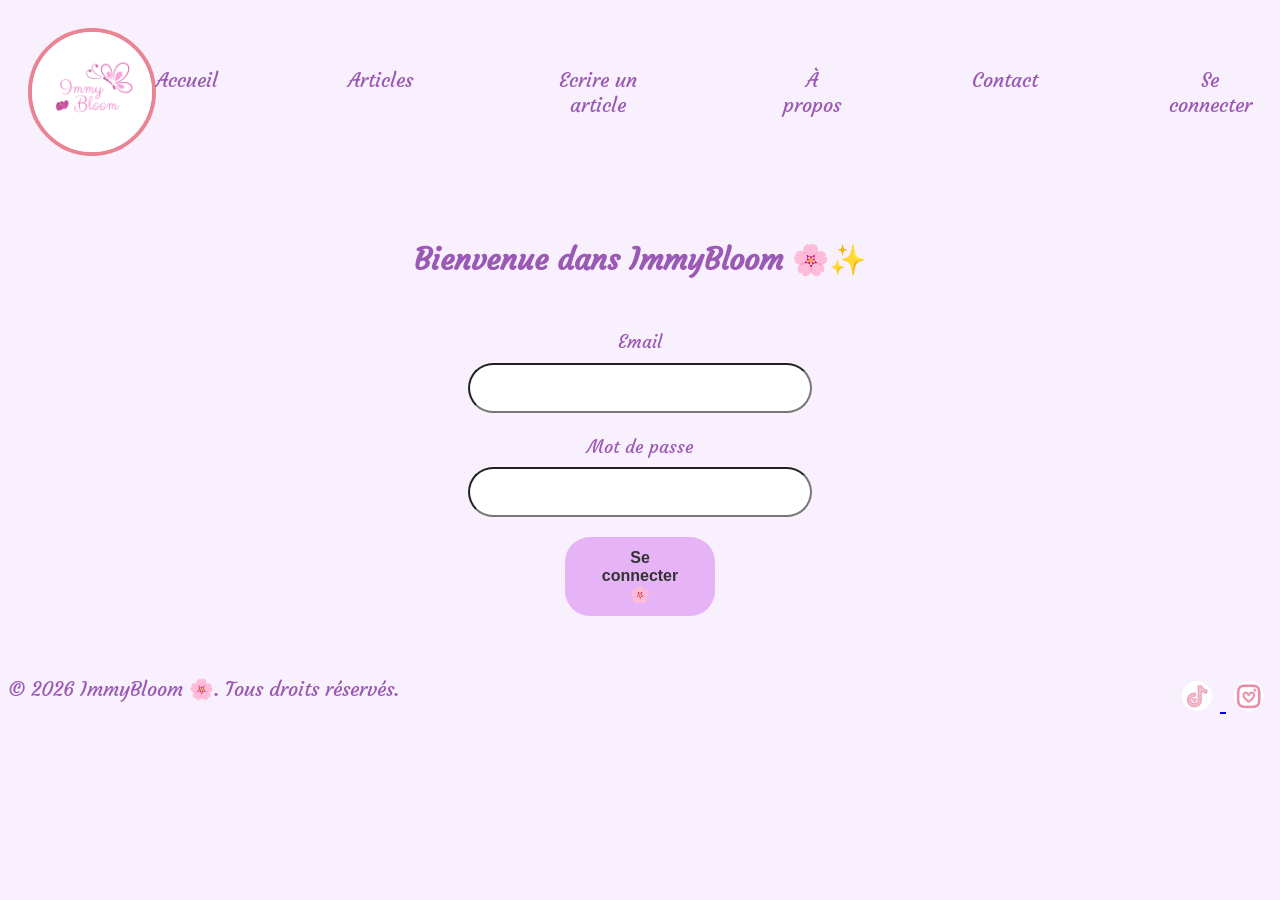
<file: templates/login.html>
<!DOCTYPE html>
<html lang="fr">
<head>
    <meta charset="UTF-8">
    <meta name="viewport" content="width=device-width, initial-scale=1.0">
    <title>Se connecter</title>
    <link rel="stylesheet" href="/styles/style.css">
    <link rel="icon" href="/styles/blog logo.png">
    <style>
        @import url('https://fonts.googleapis.com/css2?family=Archivo:ital,wght@0,100..900;1,100..900&family=Courgette&family=Federant&family=Inter:ital,opsz,wght@0,14..32,100..900;1,14..32,100..900&family=Lora:ital,wght@0,400..700;1,400..700&family=Nunito:ital,wght@0,200..1000;1,200..1000&family=Playfair+Display:ital,wght@0,400..900;1,400..900&family=Playwrite+NZ+Basic:wght@100..400&family=Quicksand:wght@300..700&display=swap');
    </style>
</head>
<body>
    <header>
         <img src="/styles/blog logo.png" alt="immy" class="logo">
        <nav>
            <ul>
                <li><a href="index.html">Accueil</a></li>
                <li><a href="arti.html">Articles</a></li>
                <li><a href="newarti.html">Ecrire un article</a></li>
                <li><a href="about.html">À propos</a></li>
                <li><a href="contact.html">Contact</a></li>
                <li><a href="login.html">Se connecter</a></li>
            </ul>
        </nav>
    </header>

    <main>
        <section class="log">
            <h2>Bienvenue dans ImmyBloom 🌸✨</h2>
            <form action="submit_login_form" method="post">
                <p>
                    <label for="email">Email </label>
                    <input type="email" id="email" name="email" required>
                </p>
                <p>
                    <label for="password">Mot de passe </label>
                    <input type="password" id="password" name="password" required>
                </p>
                <button type="submit">Se connecter 🌸</button>
            </form>
        </section>
    </main>

    <footer>
        <p>© 2026 ImmyBloom 🌸. Tous droits réservés.</p>
        <div class="rslinks">
            <a href="https://www.tiktok.com/@immybloom26?_r=1&_t=ZS-94QoeeWWgQW">
                <img src="/styles/LogoTikTok.jpg" alt="Tiktok">
            </a>
            <a href="https://www.instagram.com/immyb_loom/">
                <img src="/styles/logoInsta.jpg" alt="Instagram">
            </a>
        </div>
    </footer>
</body>
</html>
</file>
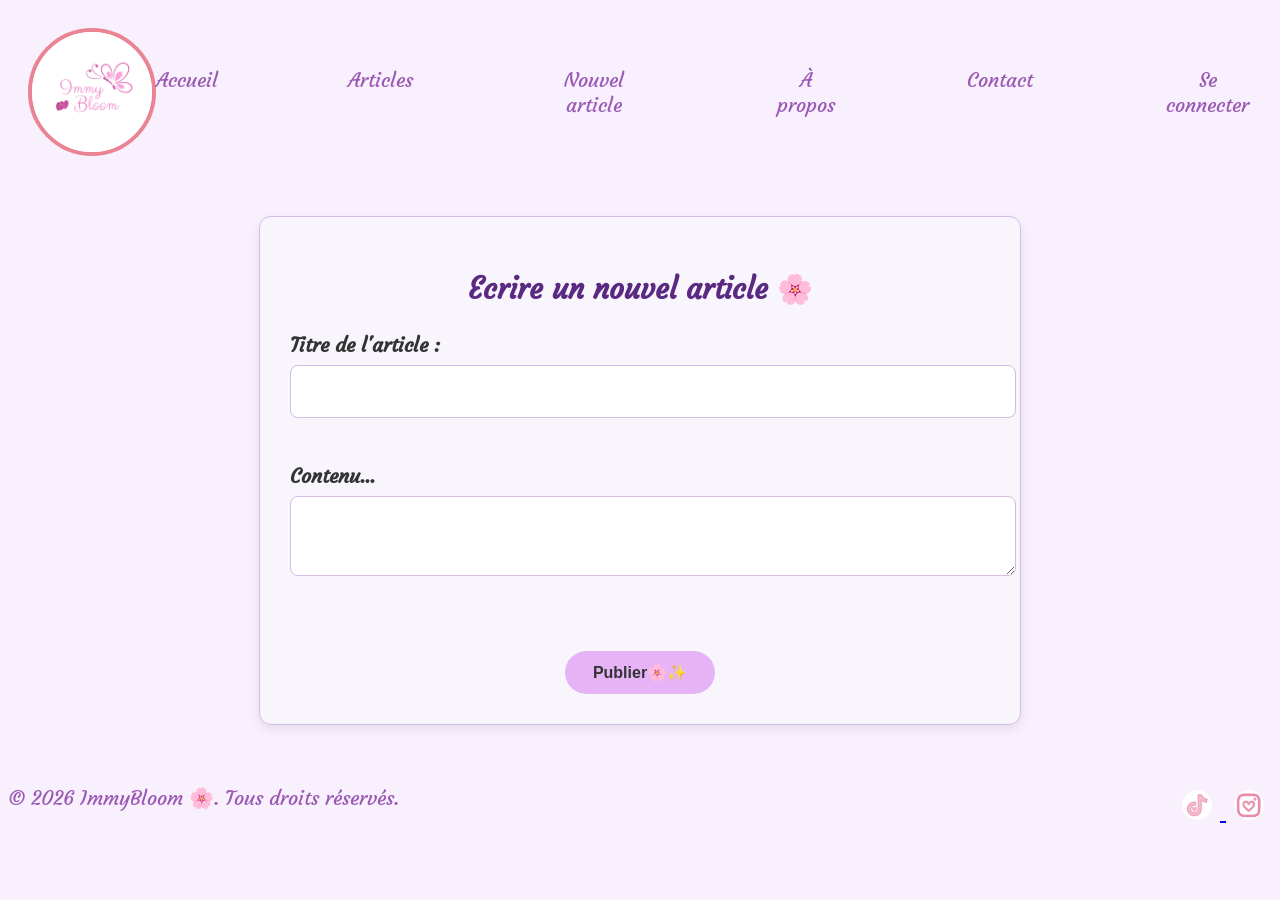
<file: templates/newarti.html>
<!DOCTYPE html>
<html lang="en">
<head>
    <meta charset="UTF-8">
    <meta name="viewport" content="width=device-width, initial-scale=1.0">
    <title>Nouvel article</title>
    <link rel="stylesheet" href="/styles/style.css">
    <link rel="icon" href="/styles/blog logo.png">
    <style>
        @import url('https://fonts.googleapis.com/css2?family=Archivo:ital,wght@0,100..900;1,100..900&family=Courgette&family=Inter:ital,opsz,wght@0,14..32,100..900;1,14..32,100..900&family=Lora:ital,wght@0,400..700;1,400..700&family=Nunito:ital,wght@0,200..1000;1,200..1000&family=Playfair+Display:ital,wght@0,400..900;1,400..900&family=Quicksand:wght@300..700&display=swap');
    </style>
</head>
<body>
    <header>
        <img src="/styles/blog logo.png" alt="immy" class="logo">
        <nav>
            <ul>
                <li><a href="index.html">Accueil</a></li>
                <li><a href="arti.html">Articles</a></li>
                <li><a href="newarti.html">Nouvel article</a></li>
                <li><a href="about.html">À propos</a></li>
                <li><a href="contact.html">Contact</a></li>
                <li><a href="login.html">Se connecter</a></li>
            </ul>
        </nav>
    </header>
    <main class="newart">
        <section class="nouvel">
            <h2>Ecrire un nouvel article 🌸</h2>
            <form action="/submit_article" id="arti" method="post">
                <label for="title">Titre de l'article :</label>
                <input type="text" id="title" name="titre" required> <br> <br>
                <label for="content">Contenu...</label>
                <textarea name="content" id="contenu" required></textarea> <br> <br> <br>
                <button type="submit">Publier🌸✨</button>
            </form>
            
            <script>
                const textarea = document.getElementById("contenu");

               textarea.addEventListener("input", function() {
               this.style.height = "auto";   // réinitialise la hauteur
               this.style.height = this.scrollHeight + "px"; // ajuste selon le contenu
             });
           </script>

        </section>
    </main>
    <footer>
        <p>© 2026 ImmyBloom 🌸. Tous droits réservés.</p>
        <div class="rslinks">
            <a href="https://www.tiktok.com/@immybloom26?_r=1&_t=ZS-94QoeeWWgQW">
                <img src="/styles/LogoTikTok.jpg" alt="Tiktok">
            </a>
            <a href="https://www.instagram.com/immyb_loom/">
                <img src="/styles/logoInsta.jpg" alt="Instagram">
            </a>
        </div>
    </footer>
</body>
</html>
</file>
<file: styles/style.css>
@font-face {
    font-family: 'Imma-typefont';
    src: url(/fonts/Imma-typefont/Imma-Black.ttf) format(truetype);
    src: url(/fonts/Imma-typefont/Imma-BlackItalic.ttf) format(truetype);
    src: url(/fonts/Imma-typefont/Imma-Bold.ttf) format(truetype);
    src: url(/fonts/Imma-typefont/Imma-BoldItalic.ttf) format(truetype) ;
    src: url(/fonts/Imma-typefont/Imma-Light.ttf) format(truetype);
    src: url(/fonts/Imma-typefont/Imma-LightItalic.ttf) format(truetype);
    src: url(/fonts/Imma-typefont/Imma-Medium.ttf) format(truetype);
    src: url(/fonts/Imma-typefont/Imma-MediumItalic.ttf) format(truetype);
    src: url(/fonts/Imma-typefont/Imma-Regular.ttf) format(truetype);
    src: url(/fonts/Imma-typefont/Imma-RegularItalic.ttf) format(truetype); 
    
}

.logo {
    width: 120px;
    height: 120px;
    border-radius: 150px;
    border: 4px solid #ea8392;
}

.last .articles .arti img {
   width: 300px;
   height: 300px;
   border-radius: 150px;
   border: 4px solid #ea8392;
   margin-top: 100px;
   margin-bottom: 20px;
}

.benvenida h3{
    font-family: 'QuickSand', sans-serif;
    /*font-family: 'Federant', cursive;*/
}

header {
    display: flex;
    justify-content: space-between;
    align-items: center;
    padding: 20px;
}

.contact {
    text-align: center;
}

.contact h2{
    margin-bottom: 50px;
}

.contact p {
    font-family: 'Federant', cursive;
    font-size: 18px;
    line-height: 1.6;
    margin-bottom: 20px;
}

input, textarea{
    border-radius: 15px;
    width: 300px;
    padding: 10px;
}

label {
    display: block;
    margin-bottom: 6px;
}

input{
    border-radius: 40px;
    padding: 15px 20px;
    font-size: 14px;
}

button{
    background: linear-gradient(135deg ,#ea8392);
    font-weight:bold;
    color: #4a4a4a;
    cursor: context-menu;
    display: block;
    margin: 20px auto;
    border-radius: 15px;
    width: 150px;
    padding: 10px;
}

form {
    display: block;
    justify-content: center;
}

nav ul {
    list-style: none;
    display: flex;
    gap: 130px;
    margin: 0;
    padding: 0;
}

.ben{
    text-align: center;
    font-size: 30px;
    font-family: 'Federant', cursive;
}

nav ul li a {
    text-decoration: darksalmon; 
    color: #9b59b6;
}

body {
    font-family: 'Courgette', sans-serif;
    font-size: 20px;  
    background-color: #f8f0fc;
    color: #9b59b6 ;
}

.home header h2, nav{
    text-align: center;
}

.benvenida ,.last {
    text-align: center;
}


.about .perso  {  /*c'est l'image que j'ai ccentré dans la section about*/
    display: flex;
    justify-content: center;
    align-items: center;
}

.about .contenu .perso img {
  width: 200px; 
  height: 200px; 
  border-radius: 100px; 
  border: 4px solid #ea8392;
}

.contenu {
    text-align: center;
}

.home {
    text-align: center;
}

.log {
    text-align: center;
}

.log h2{
    margin-bottom: 50px;
}

.log p {
    font-size: 18px;
    line-height: 1.6;
    margin-bottom: 20px;
}

.cta {
    text-align: center;
}

.cta h2 {
    font-family: 'Courgette', cursive;
}

.cta button a {
    text-decoration: none;
}

.rslinks {
    margin-top: 20px;
}

.rslinks img {
  width: 30px;
  height: 30px;
  margin: 0 8px;
  border-radius: 500px;
}

footer {
    display: flex;
    justify-content: space-between; /* gauche/droite */
    align-items: center;
}

main {
    padding: 40px;
}

main h1 {
    text-align: center;
}

.articles-grid {
  display: grid;
  grid-template-columns: repeat(auto-fit, minmax(280px, 1fr));
  gap: 60px;
  padding: 40px;
  margin: 20px;
}

.carte {
  background-color: #f9f5fc; /* léger violet pastel */
  border: 1px solid #d3bce6;
  border-radius: 10px;
  padding: 20px;
  margin: 20px;
  transition: transform 0.3s ease, box-shadow 0.3s ease;
}

.carte:hover {
  transform: translateY(-5px);
  box-shadow: 0 4px 12px rgba(0,0,0,0.1);
  gap: 210px;
  margin: 20px;
}

.carte h2 {
  margin-top: 20px;
  font-size: 1.4rem;
  color: #333;
}

.carte .date {
  font-size: 0.9rem;
  color: #777;
  margin-bottom: 10px;
}

main .artii {
  padding: 40px;
  display: flex;
  justify-content: center;
  align-items: flex-start;
}

main.newart {
  padding: 40px;
  display: flex;
  justify-content: center; 
  align-items: flex-start;
}

main.newart .nouvel {
  background-color: #f9f5fc; 
  border: 1px solid #d3bce6;
  border-radius: 12px;
  padding: 30px;
  width: 100%;
  max-width: 700px;
  box-shadow: 0 4px 12px rgba(0,0,0,0.08);
}

main.newart .nouvel h2 {
  text-align: center;
  margin-bottom: 25px;
  font-size: 1.8rem;
  color: #5a2a82;
}

main.newart .nouvel form label {
  display: block;
  font-weight: bold;
  margin-bottom: 8px;
  color: #333;
}

main.newart .nouvel input, main.newart .nouvel textarea {
  width: 100%;
  border: 1px solid #d3bce6;
  border-radius: 8px;
  padding: 12px;
  font-family: 'Nunito', sans-serif;
  font-size: 20px;
  margin-bottom: 20px;
  background-color: #fff;
  transition: border-color 0.3s ease;
}

input:focus, textarea:focus {
  border-color: #a46cd6;
  outline: none;
}

form button {
  display: block;
  margin: 0 auto;
  background-color: #e6b3f7;
  border: none;
  border-radius: 25px;
  padding: 12px 25px;
  font-size: 1rem;
  font-weight: bold;
  color: #333;
  cursor: pointer;
  transition: background-color 0.3s ease, transform 0.2s ease;
}

form button:hover {
  background-color: #d18be6;
  transform: scale(1.05);
}
</file>
